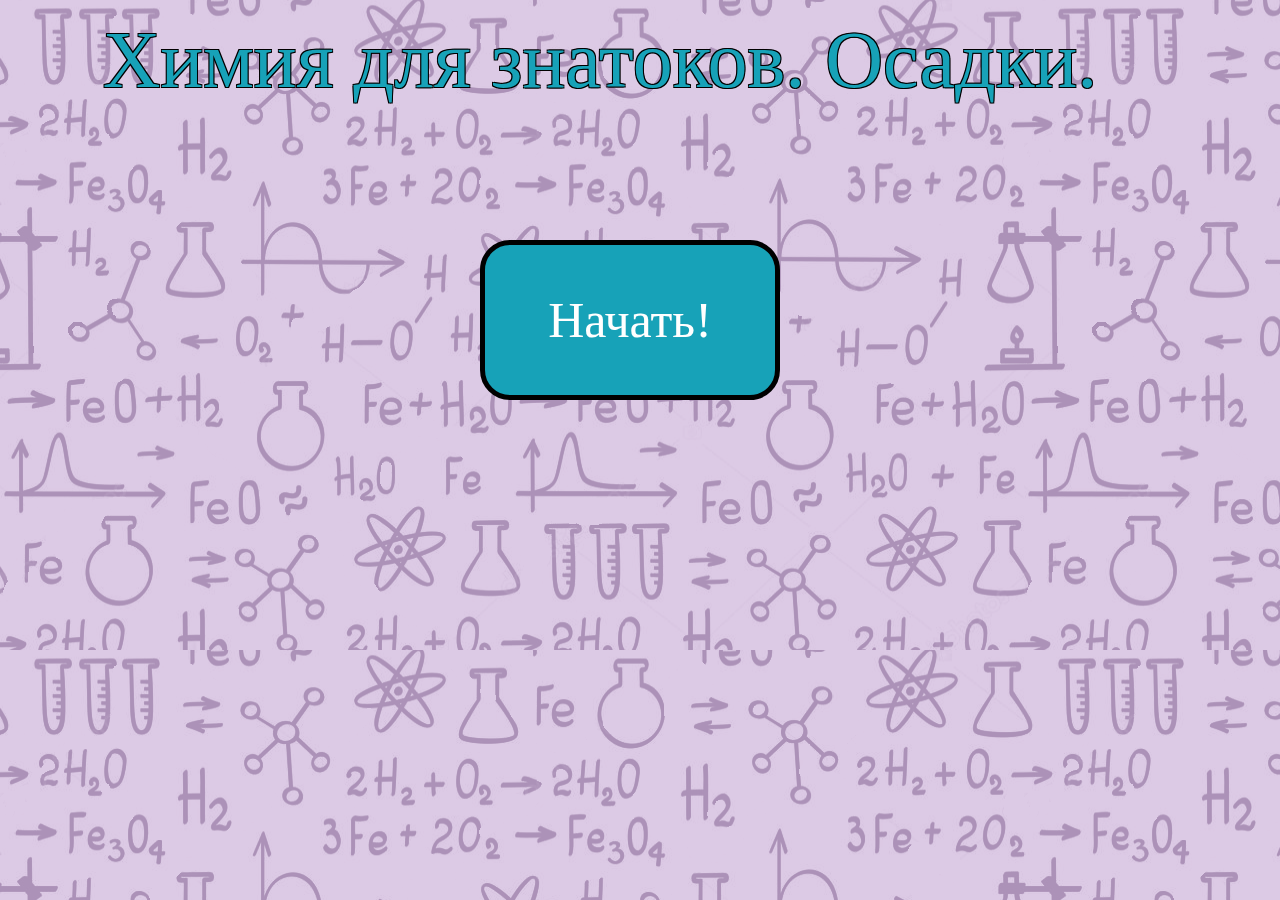
<file: index.html>
<?php 

include_once "settings.php";

 ?>
<!DOCTYPE html>
<html lang="ru" dir="ltr">
  <head>
    <meta charset="utf-8">
    <meta name="viewport" content="width=device-width, initial-scale=1, shrink-to-fit=no">
    <title>Химия для знатоков. Осадки.</title>
    <link rel="stylesheet" href="libs/css/bootstrap.min.css">
    <link rel="stylesheet" href="media/styles.css">
  </head>
  <body>
    <div class="header">Химия для знатоков. Осадки.</div>

    <form class="form" action="base.html" method="post">
      <button class="btn-sas btn btn-info next" type="submit" name="next">Начать!</button>
    </form>


  <script type="text/javascript" src="libs/jQuery(all).js"></script>
  <script type="text/javascript" src="libs/js/bootstrap.min.js"></script>
  </body>
</html>
</file>
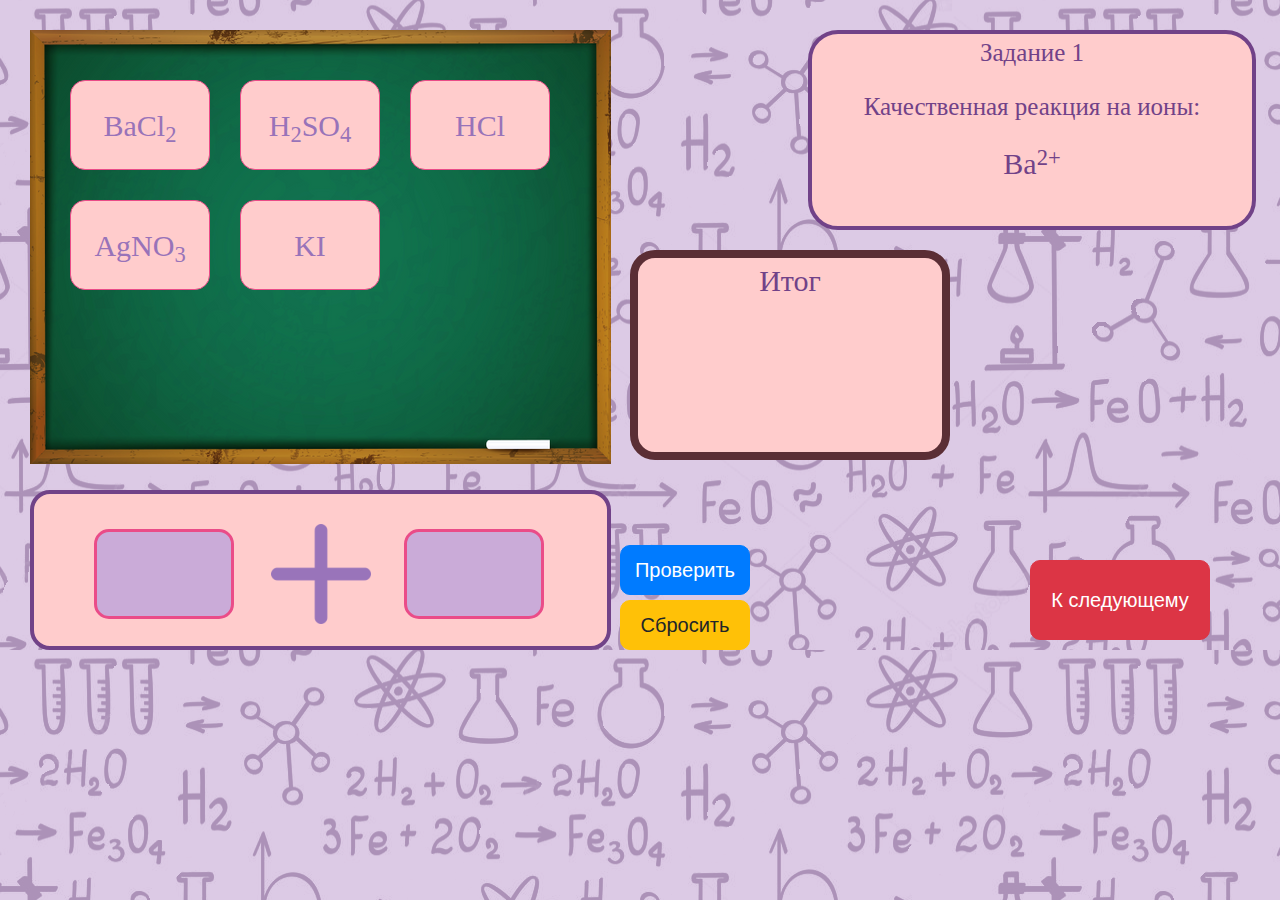
<file: base.html>
<!DOCTYPE html>
<html lang="ru" dir="ltr">
  <head>
    <meta charset="utf-8">
    <meta name="viewport" content="width=device-width, initial-scale=1, shrink-to-fit=no">
    <title>Химия для знатоков. Осадки.</title>
    <link rel="stylesheet" href="libs/css/bootstrap.min.css">
    <link rel="stylesheet" href="media/styles.css">
  </head>
  <body>
    <div class="a-board">
      <img src="media/images/board.png" class="board" alt="">

      <div class="ingredients" id="a1"></div>
      <div class="ingredients" id="a2"></div>
      <div class="ingredients" id="a3"></div>
      <div class="ingredients" id="a4"></div>
      <div class="ingredients" id="a5"></div>

      <div id="equation">
        <p class="equ" id="equ0">BaCl<sub>2</sub> + H<sub>2</sub>SO<sub>4</sub> = BaSO<sub>4</sub> + 2HCl</p>
        <p class="equ" id="equ1">AgNO<sub>3</sub> + HCl = HNO<sub>3</sub> + AgCl</p>
        <p class="equ" id="equ2">NaBr + AgNO<sub>3</sub> = AgBr + NaNO<sub>3</sub></p>
        <p class="equ" id="equ3">KI + AgNO<sub>3</sub> = AgI + KNO<sub>3</sub></p>
        <p class="equ" id="equ4">AlCl<sub>3</sub> + 3NH<sub>3</sub>*H<sub>2</sub>O = Al(OH)<sub>3</sub> + 3NH<sub>4</sub>Cl</p>
        <p class="equ" id="equ5">CuSO<sub>4</sub> + Na<sub>2</sub>S = CuS + Na<sub>2</sub>SO<sub>4</sub></p>
        <p class="equ" id="equ6">Na<sub>2</sub>S + Pb(NO<sub>3</sub>)<sub>2</sub> = 2NaNO<sub>3</sub> + PbS</p>
        <p class="equ" id="equ7">3AgNO<sub>3</sub> + K<sub>3</sub>PO<sub>4</sub> = Ag<sub>3</sub>PO<sub>4</sub> + 3KNO<sub>3</sub></p>
        <p class="equ" id="equ8">CuSO<sub>4</sub> + Ba(OH)<sub>2</sub> = BaSO<sub>4</sub> + Cu(OH)<sub>2</sub></p>
        <p class="equ" id="equ9">CrCl<sub>3</sub> + 3NH<sub>3</sub>*H<sub>2</sub>O = Cr(OH)<sub>3</sub> + 3NH<sub>4</sub>Cl</p>
        <p class="equ" id="equ10">MgSO<sub>4</sub> + 2NaOH = Mg(OH)<sub>2</sub> + Na<sub>2</sub>SO<sub>4</sub></p>
        <p class="equ" id="equ11">FeSO<sub>4</sub> + 2NaOH = Fe(OH)<sub>2</sub> + Na<sub>2</sub>SO<sub>4</sub></p>
        <p class="equ" id="equ12">FeCl<sub>3</sub> + 3NaOH = Fe(OH)<sub>3</sub> + 3NaCl</p>
      </div>
    </div>
    <div class="task">
      <p id="taskNum">_</p>
      <p>Качественная реакция на ионы:</p>
      <p id="onElem"></p>
    </div>
    <div id="result">
      <p><big>Итог</big></p>
      <p id="sedimentColor"></p>
      <p id="sedimentName"></p>
    </div>
    <div class="formElem">
      <div class="elem" id="elem1"></div>
      <img src="media/images/add-song.png" id="plus" alt="">
      <div class="elem" id="elem2"></div>
    </div>
    <input class="btn btn-primary check" id="check" type="submit" value="Проверить">
    <input class="btn btn-warning check" id="delete" type="submit" value="Сбросить">

    <input type="submit" class="btn btn-danger nextTask" value="К следующему">
    <form action="index.html" method="POST">
      <input type="submit" value="Завершить" id="results " class="nextTask btn btn-success">
    </form>
  <script type="text/javascript" src="libs/jQuery(all).js"></script>
  <script type="text/javascript" src="libs/jquery-ui.js"></script>
  <script type="text/javascript" src="libs/js/bootstrap.min.js"></script>
  <script type="text/javascript" src="media/js/scriptBig.js"></script>
  </body>
</html>
</file>
<file: media/styles.css>
* {
  font-family: 'Marker Felt', fantasy;
  font-weight: 100;
  margin: 0px;
  padding: 0px;
}
body {
  background-image: url(images/_background.png);
  height: 100%;
}
.header {
  color: #17a2b8;
  font-size: 80px;
  width: 1200px;
  height: 200px;
  text-align: center;
  position: absolute;
  text-shadow: black 1px 1px 0, black -1px -1px 0,
                black -1px 1px 0, black 1px -1px 0;
}
.form {
	margin-left: 530px;
	margin-top: 260px;
	position: absolute;
}
.btn-sas {
	border-radius: 30px;
	width: 250px;
	height: 160px;
	font-size: 50px;
	position: absolute;
}
.a-board {
	border-radius: 7px;
	position: absolute;
}
.board {
	margin-left: 30px;
	z-index: 2;
	position: absolute;
}
.ingredients {
	position: absolute;
	width: 140px;
	height: 90px;
	background-color: #Ffcccc;
	z-index: 10;
	border-radius: 15px;
	border: 1px solid #Ea4c88;
	cursor: pointer;
	color: #9873b9;
	font-size: 30px;
	padding-top: 22px;
  text-align: center;
}
#a1 {
	margin-left: 70px;
	margin-top: 50px;
}
#a2 {
	margin-left: 240px;
	margin-top: 50px;
}
#a3 {
	margin-left: 410px;
	margin-top: 50px;
}
#a4 {
	margin-left: 70px;
	margin-top: 170px;
}
#a5 {
	margin-left: 240px;
	margin-top: 170px;
}
#equation {
	width: 490px;
	height: 100px;
	position: absolute;
	z-index: 11;
	margin-left: 70px;
	margin-top: 300px;
	font-size: 35px;
	color: white;
}
.task {
	margin-left: calc(60% + 40px);
	margin-top: 30px;
	width: 35%;
	height: 200px;
	background-color: #Ffcccc;
	border-radius: 30px;
	border: 4px solid #714288;
	color: #714288;
	font-size: 25px;
	text-align: center;
}
.formElem {
	margin-top: 260px;
	margin-left: 30px;
	width: 581px;
	height: 160px;
	background-color: #Ffcccc;
	border-radius: 20px;
	border: 4px solid #714288;
	color: #714288;
	font-size: 20px;
	text-align: center;
}
.elem {
	width: 140px;
	height: 90px;
	background-color: #Caabd8;
	border: 3px solid #Ea4c88;
	border-radius: 15px;
	position: absolute;
	margin-top: 35px;
}
#elem1 {
	margin-left: 60px;
}
#elem2 {
	margin-left: 370px;
}
#plus {
	position: absolute;
	margin-left: -50px;
	margin-top: 30px;
	width: 100px;
	height: 100px;
}
.check {
	width: 130px;
	height: 50px;
	border-radius: 10px;
	font-size: 10px;
	position: absolute;
	margin-left: 620px;
	margin-top: -105px;
	font-size: 20px;
}
#delete {
	margin-top: -50px;
}
#result {
	width: 25%;
	height: 210px;
	background-color: #Ffcccc;
	border-radius: 25px;
	border: 8px solid #5b2e35;
	color: #714288;
	font-size: 25px;
	text-align: center;
	position: absolute;
	margin-left: 630px;
	margin-top: 20px;
}
.result-symbol {
	margin-left: 110px;
	margin-top: -10px;
	position: absolute;
	z-index: 100;
}
.nextTask {
	margin-top: -90px;
	position: absolute;
	margin-left: calc(100% - 250px);
	width: 180px;
	height: 80px;
	border-radius: 10px;
	font-size: 20px;
	display: none;
}
.btn-danger {
	display: inline-block;
}
#results {
	display: none;
}
.cong {
	color: #714288;
	font-size: 40px;
	text-align: center;
	margin-top: 40px;
}
.text-cong {
	color: #714288;
	font-size: 40px;
	text-align: center;
	margin-top: 20px;
}
.next {
	width: 300px;
	margin-top: -20px;
	margin-left: calc(50% - 50px);
	position: absolute;
	border: 5px solid black;
}

.equ {
  display: none;
}
</file>
